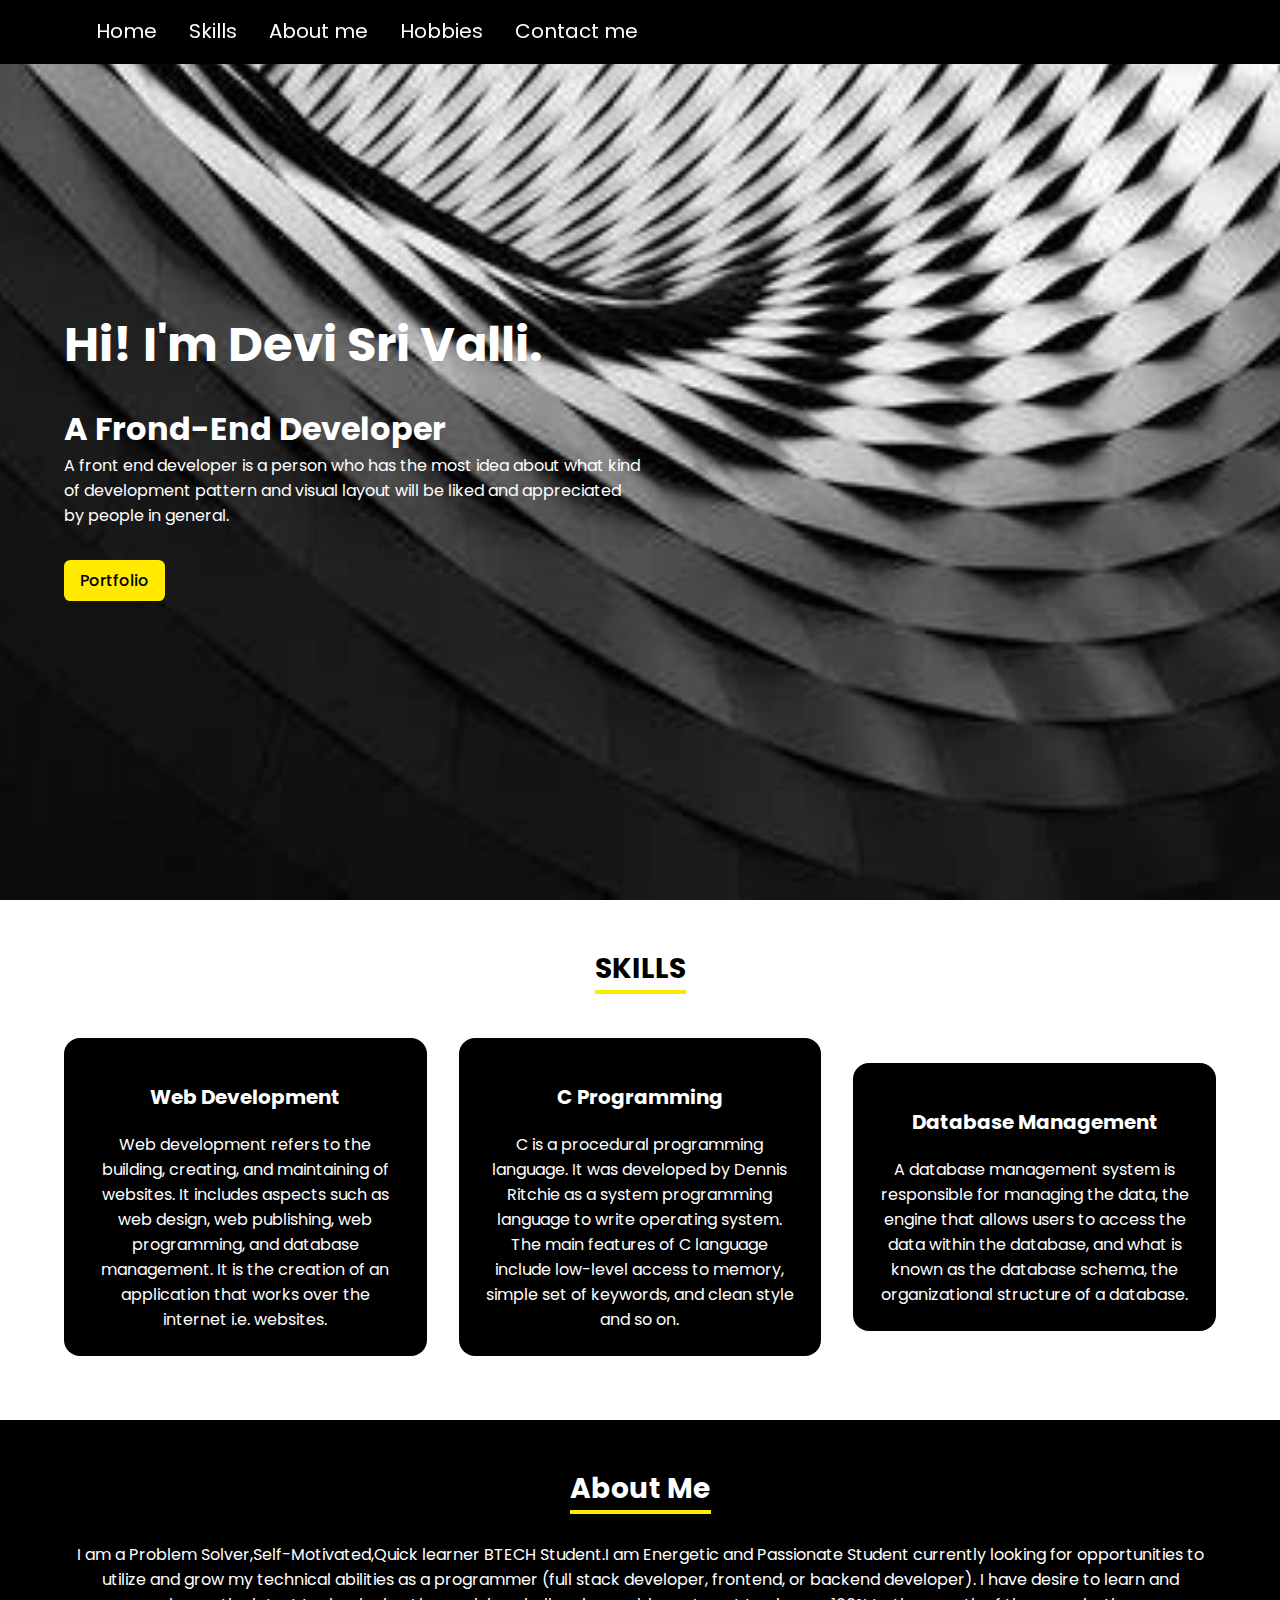
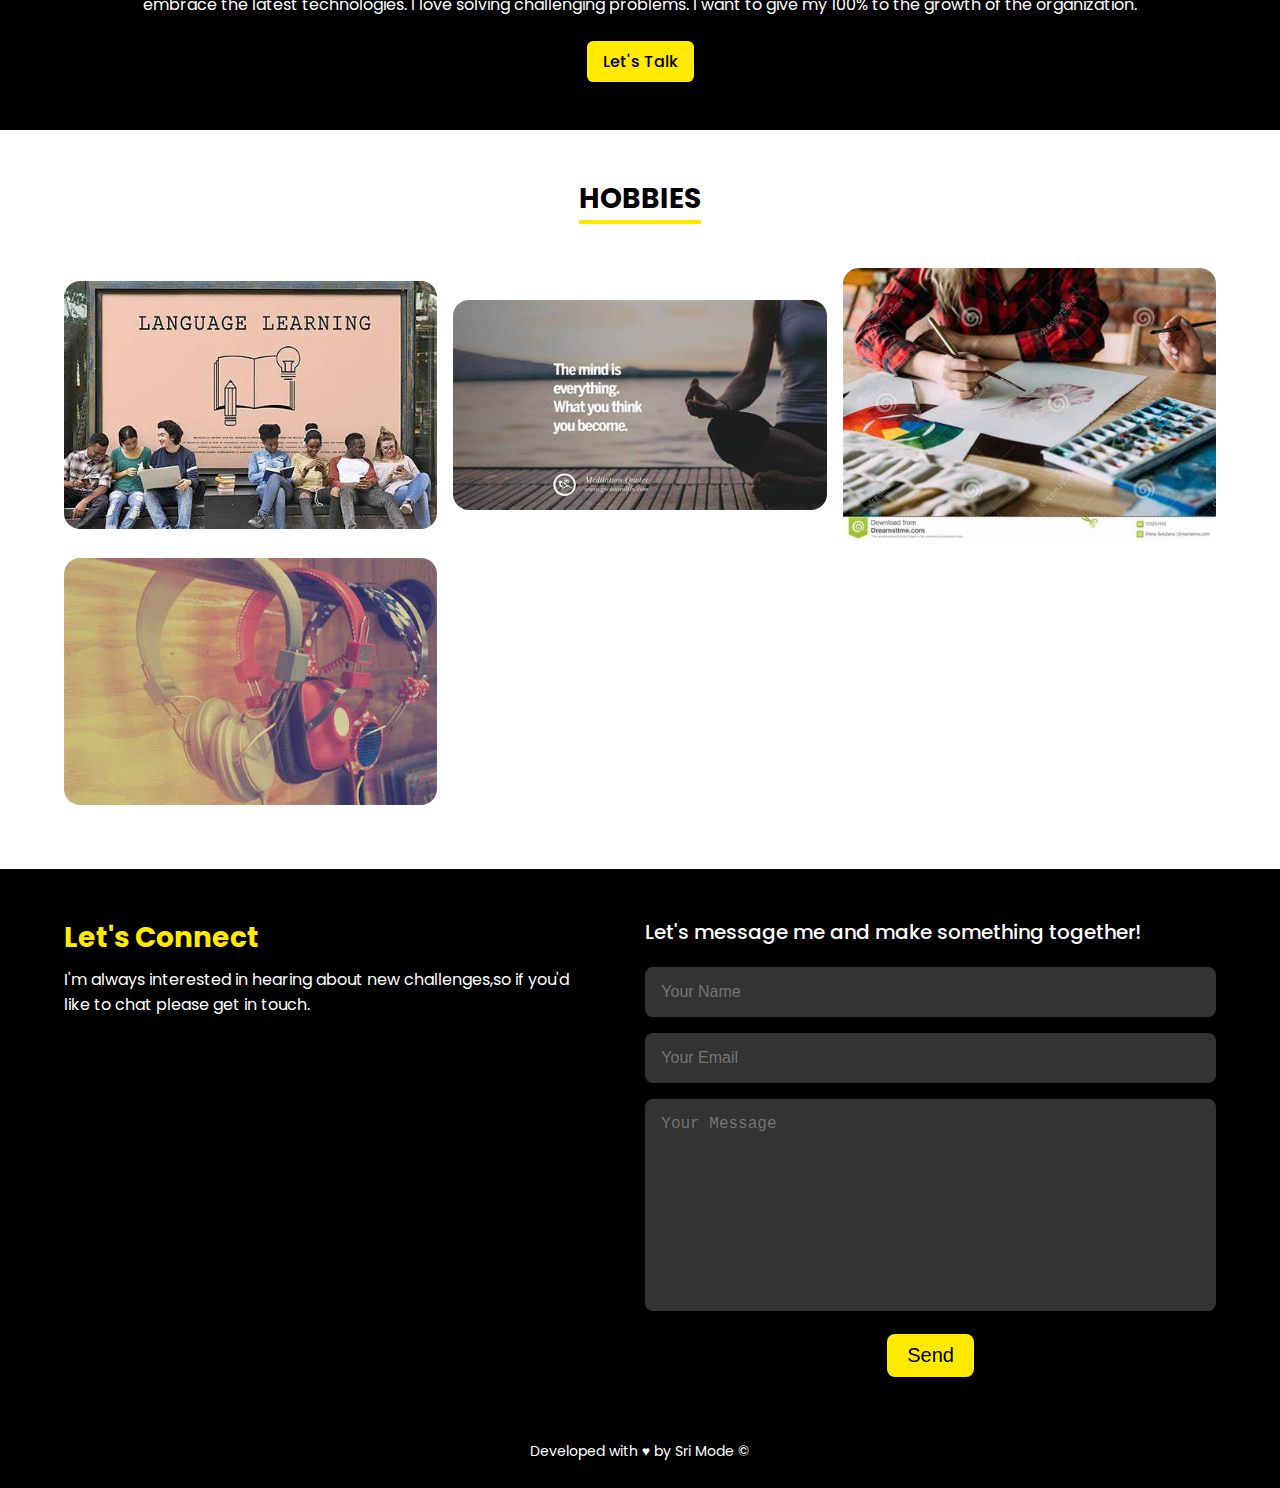
<file: oasis task2/index.html>
<!DOCTYPE html>
<html lang="en">
<head>
  <meta charset="UTF-8">
  <meta http-equiv="X-UA-Compatible" content="IE=edge">
  <meta name="viewport" content="width=device-width, initial-scale=1.0">
  <title>MY PORTFOLIO</title>
  <link rel="stylesheet" href="css/styles.css">
  <link rel="stylesheet" href="css/responsive.css">
  <link rel="stylesheet" href="https://cdnjs.cloudflare.com/ajax/libs/font-awesome/6.2.0/css/all.min.css" integrity="sha512-xh6O/CkQoPOWDdYTDqeRdPCVd1SpvCA9XXcUnZS2FmJNp1coAFzvtCN9BmamE+4aHK8yyUHUSCcJHgXloTyT2A==" crossorigin="anonymous" referrerpolicy="no-referrer" />
</head>
<body>
    <header class="header" id="header">
      <nav class="nav">
        <div class="nav__content container">
          <ul class="nav__links">
            <li class="nav__link"><a href="#header">Home</a></li>
            <li class="nav__link"><a href="#skills">Skills</a></li>
            <li class="nav__link"><a href="#about">About me</a></li>
            <li class="nav__link"><a href="#hobbies">Hobbies</a></li>
            <li class="nav__link"><a href="#contact">Contact me</a></li>
          </ul>
          <div class="nav__icon-menu"><i class="fa-solid fa-bars"></i></div>
        </div>
      </nav>
      <section class="hero" id="hero">
        <div class="hero__content container">
          <h1 class="hero__title">Hi! I'm Devi Sri Valli.</h1>
          <h1>A <span>Frond-End Developer</span></h1>
          <p>A front end developer is a person who has the most idea about what kind of development pattern and visual layout will be liked and appreciated by people in general.</p>
          <a href="#about" class="hero__btn btn">Portfolio</a>
          <div class="social-media social-media--hero">
            <div class="social-media__icon">
              <a href="#"><i class="fa-brands fa-instagram"></i></a>
            </div>
            <div class="social-media__icon">
              <a href="#"><i class="fa-brands fa-linkedin"></i></a>
            </div>
            <div class="social-media__icon">
              <a href="#"><i class="fa-brands fa-github"></i></a>
            </div>
          </div>
        </div>
      </section>
    </header>
    <main class="main">
      <section class="services" id="skills">
        <div class="section__content container">
          <h2 class="section__title section__title--black">SKILLS</h2>
          <div class="services__cards">
            <div class="services__card">
              <i class="services__card-icon fa-solid fa-code"></i>
              <h3 class="services__card-title">Web Development</h3>
              <p class="services__card-description">Web development refers to the building, creating, and maintaining of websites. It includes aspects such as web design, web publishing, web programming, and database management. It is the creation of an application that works over the internet i.e. websites.</p>
            </div>
            <div class="services__card">
              <i class="services__card-icon fa-solid fa-pen-nib"></i>
              <h3 class="services__card-title">C Programming</h3>
              <p class="services__card-description">C is a procedural programming language. It was developed by Dennis Ritchie as a system programming language to write operating system. The main features of C language include low-level access to memory, simple set of keywords, and clean style and so on.</p>
            </div>
            <div class="services__card">
              <i class="services__card-icon fa-solid fa-mobile"></i>
              <h3 class="services__card-title">Database Management</h3>
              <p class="services__card-description">A database management system is responsible for managing the data, the engine that allows users to access the data within the database, and what is known as the database schema, the organizational structure of a database.</p>
            </div>
          </div>
        </div>
      </section>
      <section class="about" id="about">
        <div class="section__content container">
          <h2 class="section__title">About Me</h2>
          <p class="about__text">I am a Problem Solver,Self-Motivated,Quick learner BTECH Student.I am Energetic and Passionate Student currently looking for opportunities to utilize and grow my technical abilities as a programmer (full stack developer, frontend, or backend developer). I have desire to learn and embrace the latest technologies. I love solving challenging problems.
             I want to give my 100% to the growth of the organization.</p>
          <a href="#contact" class="about__btn btn">Let's Talk</a>
        </div>
      </section>
      <section class="proyects" id="hobbies">
        <div class="section__content container">
          <h2 class="section__title section__title--black">HOBBIES</h2>
          <div class="proyects__cards">
            <div class="proyects__card">
              <img src="images/hobbies1.jpg" alt="image of hobby1" class="proyects__card-img">
              <div class="proyects__card-info">
                <h3 class="proyects__card-title">Learning languages</h3>
                <p class="proyects__card-description">Learning new languages gives a good knowledge and very useful.</p>
              </div>
            </div>
            <div class="proyects__card">
              <img src="images/hobbies2.jpg" alt="image of hobby2" class="proyects__card-img">
              <div class="proyects__card-info">
                <h3 class="proyects__card-title">Meditation</h3>
                <p class="proyects__card-description">Meditation gives peacefulness to the mind.The mind is everything what you think you become.</p>
              </div>
            </div>
            <div class="proyects__card">
              <img src="images/hobbies3.jpg" alt="image of hobby3" class="proyects__card-img">
              <div class="proyects__card-info">
                <h3 class="proyects__card-title">Drawing</h3>
                <p class="proyects__card-description">Drawing gives happiness to your soul.</p>
              </div>
            </div>
            <div class="proyects__card">
              <img src="images/hobbies4.jpg" alt="image of proyect" class="proyects__card-img">
              <div class="proyects__card-info">
                <h3 class="proyects__card-title">Listening Music</h3>
                <p class="proyects__card-description">Listening Music removes stress in your body and gives reliefness in certain bad situations.</p>
              </div>
            </div>
          </div>
        </div>
      </section>
      <section class="contact" id="contact">
        <div class="contact__content container">
          <div class="contact__socialmedia">
            <h2>Let's Connect</h2>
            <p>I'm always interested in hearing about new challenges,so if you'd like to chat please get in touch.</p>
            <div class="social-media social-media--contact">
              <div class="social-media__icon">
                <a href="#"><i class="fa-brands fa-instagram"></i></a>
              </div>
              <div class="social-media__icon">
                <a href="#"><i class="fa-brands fa-linkedin"></i></a>
              </div>
              <div class="social-media__icon">
                <a href="#"><i class="fa-brands fa-github"></i></a>
              </div>
            </div>
          </div>
          <div class="contact__form">
            <p>Let's message me and make something together!</p>
           <form action="" class="form">
              <input type="text" class="form__input" placeholder="Your Name" required>
              <input type="email" class="form__input" placeholder="Your Email" required>
              <textarea cols="30" rows="10" placeholder="Your Message" required></textarea>
              <input type="submit" class="form__btn btn" value="Send">
            </form>
          </div>
        </div>
      </section>
    </main>

  <footer class="footer container">
    <p>Developed with ♥ by Sri Mode ©</p>
  </footer>
  <script src="js/main.js"></script>
</body>
</html>
</file>
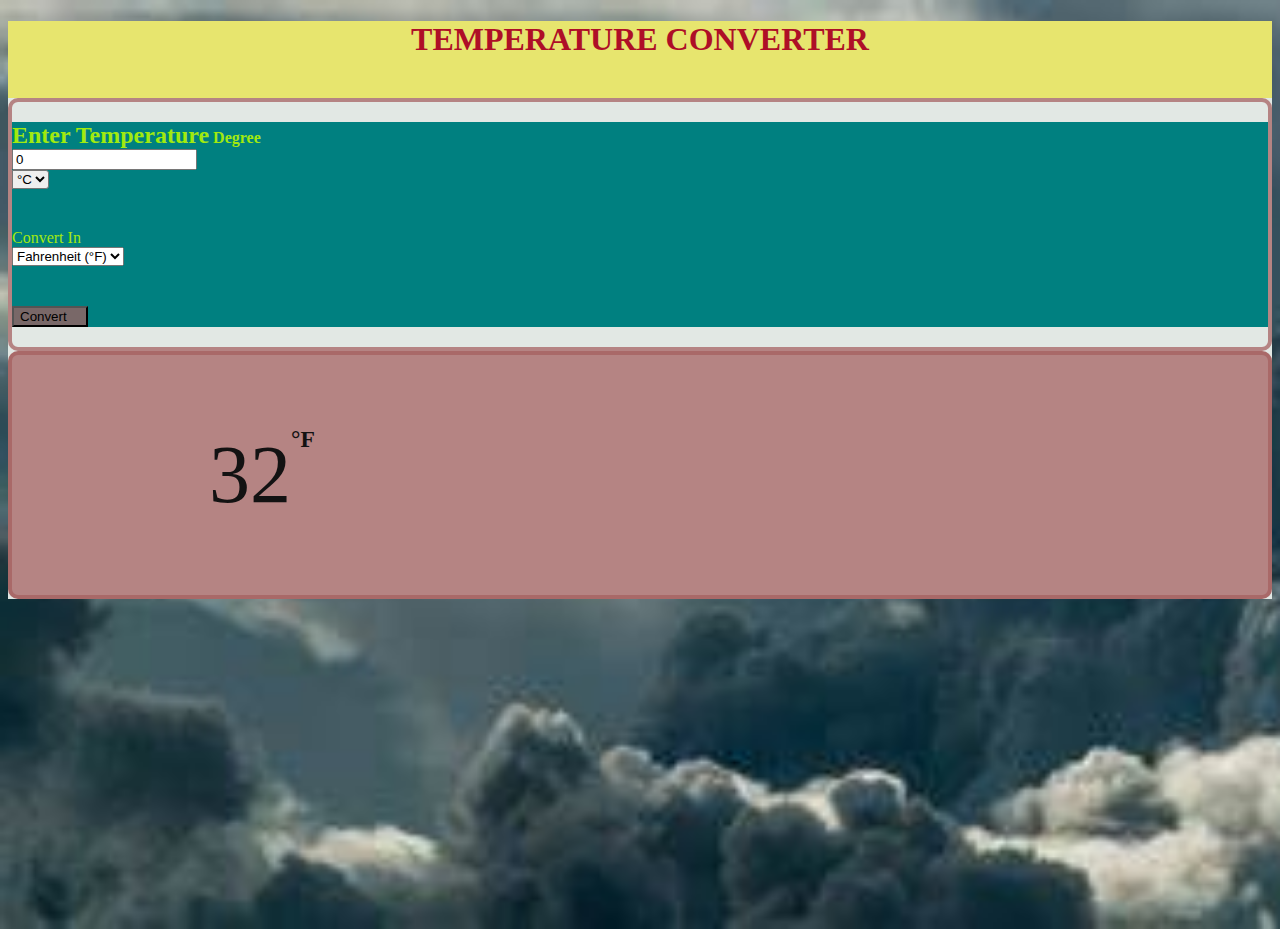
<file: oasis task3/index.html>
<!DOCTYPE html>
<html lang="en">
  <head>
    <meta charset="UTF-8" />
    <meta http-equiv="X-UA-Compatible" content="IE=edge" />
    <meta name="viewport" content="width=device-width, initial-scale=1.0" />
    <title>Convert Temperature</title>
    <link rel="stylesheet"href="https://cdnjs.cloudflare.com/ajax/libs/font-awesome/4.7.0/css/font-awesome.min.css"/>
    <link rel="stylesheet"href="https://cdn.jsdelivr.net/npm/bootstrap@4.6.0/dist/css/bootstrap.min.css"integrity="sha384-B0vP5xmATw1+K9KRQjQERJvTumQW0nPEzvF6L/Z6nronJ3oUOFUFpCjEUQouq2+l"crossorigin="anonymous"/>
    <link rel="stylesheet" href="style.css" />
  </head>
 <body class="d-flex justify-content-center align-items-center min-vh-100">
   <div class="container" style="background-color:rgb(231, 229, 110)" >
     <center style="color:rgb(174, 15, 39) ;"><h1>TEMPERATURE CONVERTER</h1></center><br>
      <div class="row" style="background-color:rgb(226, 232, 228)">
        <div class="card-group col-12 col-md-10 offset-md-1 my-md-auto">
          <div class="card inputSection col-12 col-md-6">
            <div class="card-body">
              <form>
                <div class="row px-3" >
                  <div class="col-12 col-md-11 px-4" style="background-color:teal">
                    <span class="card-title d-block"><b>Enter Temperature</b></span>
                    <label for="degreeInput" class="py-sm-2"><b>Degree</b></label>
                    <div class="input-group">
                      <input type="number"class="form-control"id="inputDegree"name="inputDegree"placeholder="Enter Degree"value="0"/>
                      <div class="input-group-append">
                        <select class="form-control" id="selectInputDegreeType">
                          <option value="C" selected>&deg;C</option>
                          <option value="F">&deg;F</option>
                          <option value="K">K</option>
                        </select>
                      </div>
                    </div>
                    <label for="selectConversionType" class="py-sm-2">Convert In</label>
                    <div class="input-group d-inline-block">
                      <div class="input-group-append">
                        <select class="form-control" id="selectConversionType">
                          <option value="F" selected>
                            Fahrenheit (&deg;F)
                          </option>
                          <option value="C">Celcius (&deg;C)</option>
                          <option value="K">Kelvin (K)</option>
                        </select>
                      </div>
                    </div>
                    <button type="submit"class="convertBtn btn btn-lg col-12 col-md-6 offset-md-3 mt-4 rounded-pill d-flex justify-content-center align-items-center text-white">Convert&emsp;</button>
                  </div>
                </div>
              </form>
            </div>
          </div>
          <div class="card resultSection col-12 col-md-6">
            <div class="card-body d-flex justify-content-center align-items-center">
             <div id="resultValueSection">
                <div id="convertedDegree">32</div>
                <h3 id="degree">&deg;</h3>
                <h3 id="convertedUnit">F</h3>
              </div>
            </div>
          </div>
        </div>
      </div>
    </div>
    <script src="https://code.jquery.com/jquery-3.5.1.slim.min.js" integrity="sha384-DfXdz2htPH0lsSSs5nCTpuj/zy4C+OGpamoFVy38MVBnE+IbbVYUew+OrCXaRkfj" crossorigin="anonymous"></script>
    <script src="https://cdn.jsdelivr.net/npm/bootstrap@4.6.0/dist/js/bootstrap.bundle.min.js" integrity="sha384-Piv4xVNRyMGpqkS2by6br4gNJ7DXjqk09RmUpJ8jgGtD7zP9yug3goQfGII0yAns" crossorigin="anonymous"></script>
   <script src="script.js"></script>
  </body>
</html>
</file>
<file: oasis task2/css/styles.css>
@import url('https://fonts.googleapis.com/css2?family=Poppins:wght@400;500;600&display=swap');
:root{
   --font: 'Poppins', sans-serif;
   --title-font-size: 2.25rem;
   --big-font-size: 1.5rem;
   --middle-font-size: 1.125rem;
   --normal-font-size: 1rem;
   --small-font-size: 0.75rem;
   --bg-color: #000;
   --second-bg-color: #fff;
   --text-color: #fff;
   --second-text-color: #000;
   --main-color: #ffea00;
   --height-nav: 3em;
   --padding-container: 3em 0;
   --border-bottom: 4px solid var(--main-color);
}
*{
  margin: 0;
  padding: 0;
  box-sizing: border-box;
}
html{
  scroll-behavior: smooth;
  scroll-padding-top: 3rem;
}
body{
  font-family: var(--font);
  font-size: var(--normal-font-size);
  color: var(--text-color);
  background-color: var(--bg-color);
}
li{
  list-style-type: none;
}
a{
  text-decoration: none;
  color: inherit;
  font-size: inherit;
}
img{
  max-width: 100%;
  width: 100%;
  height: auto;
  object-fit: cover;
}
textarea{
  resize: none;
}
.container{
  width: 90%;
  max-width: 1200px;
  margin: auto;
  overflow: hidden;
  padding: var(--padding-container);
}
.btn{
  background-color: var(--main-color);
  color: var(--second-text-color);
  font-size: var(--normal-font-size);
  font-weight: 500;
  display: inline-block;
  border: none;
  padding: .5em 1em;
  border-radius: .4em;
  outline: none;
  cursor: pointer;
}
.btn:hover{
  background-color: #caba00;
}
.social-media{
  display: flex;
}
.social-media a{
  font-size: var(--big-font-size);
  transition: color .3s ease;
}
.social-media a:hover{
  color: var(--main-color);
}
.section__content{
  text-align: center;
}
.section__title{
  display: inline-block;
  font-size: var(--big-font-size);
  border-bottom: var(--border-bottom);
  margin-bottom: 1em;
}
.section__title--black{
  color: var(--second-text-color);
}
.header{
  width: 100%;
  height: 100vh;
}
.nav{
  width: 100%;
  position: fixed;
  top: 0;
  left: 0;
  z-index: 10;
  height: var(--height-nav);
  background-color: var(--bg-color);
}
.nav__content{
  height: 100%;
  padding: 0;
  display: flex;
  align-items: center;
  justify-content: space-between;
}
.nav__logo{
  font-size: var(--big-font-size);
  font-weight: 500;
  color: var(--text-color);
  letter-spacing: 1px;
}
.nav__logo span{
  color: var(--main-color);
  font-size: 2rem;
}
.nav__icon-menu{
  font-size: var(--big-font-size);
  cursor: pointer;
}
.nav__links{
  position: absolute;
  top: -150vh;
  left: 0;
  background-color: rgba(255,255,255, .8);
  backdrop-filter: blur(5px);

  width: 100%;
  height: 100vh;
  padding-top: 4em;

  display: flex;
  flex-direction: column;
  align-items: center;

  transition: .8s ease;
}
.nav__link{
  margin-bottom: 2em;
}
.nav__link a{
  font-size: var(--middle-font-size);
  font-weight: 500;
  color: var(--second-text-color);
  text-decoration: underline;
}
.nav.active .nav__links{
  top: var(--height-nav);
}
.hero{
  width: 100%;
  height: 100vh;
  background-image: url('../images/back1.jpg');
  background-size: cover;
  background-position: center;
}
.hero__content{
  height: 100%;
  display: flex;
  flex-direction: column;
  justify-content: center;
  align-items: start;
  position: relative;
}
.hero__content h3{
  font-size: var(--middle-font-size);
}
.hero__title{
  font-size: var(--title-font-size);
  margin: .2em 0 .5em;
}
.hero__title span{
  color: var(--main-color);
}
.hero__content p{
  max-width: 80%;
  margin-bottom: 2em;
}
.social-media--hero{
  flex-direction: column;
  position: absolute;
  bottom: 2em;
  left: 0;
}
.services{
  background-color: var(--second-bg-color);
}
.services__cards{
  margin: 1em 0;
  display: grid;
  grid-template-columns: repeat(auto-fit, minmax(280px, 1fr));
  align-items: center;
  gap: 2rem;
}
.services__card{
  background-color: var(--bg-color);
  padding: 1.5em;
  border-radius: 1em;
  display: flex;
  flex-direction: column;
  justify-content: center;
  align-items: center;
  overflow: hidden;
}
.services__card-icon{
  font-size: var(--big-font-size);
  color: var(--main-color);
}
.services__card-title{
  font-size: var(--middle-font-size);
  margin: 1em 0;
}
.services__card-description{
  text-align: center;
}
.about__text{
  text-align: center;
  margin-bottom: 1.5em;
}
.proyects{
  background-color: var(--second-bg-color);
}
.proyects__cards{
  margin: 1em 0;
  display: grid;
  grid-template-columns: repeat(auto-fit, minmax(280px, 1fr));
  align-items: center;
  gap: 1em;
}
.proyects__card{
  border-radius: 1em;
  display: flex;
  justify-content: center;
  align-items: center;
  overflow: hidden;
  cursor: pointer;
  position: relative;
}
.proyects__card-info{
  display: none;
  position: absolute;
  top: 0;
  left: 0;
  background-color: rgba(0,0,0, .8);
  backdrop-filter: blur(2px);
  width: 100%;
  height: 100%;
  padding: 0 1em;

  flex-direction: column;
  align-items: center;
  justify-content: center;
}
.proyects__card:hover .proyects__card-info{
  display: flex;
}
.proyects__card-title{
  font-size: var(--middle-font-size);
  margin-bottom: .5em;
}
.proyects__card-description{
  text-align: center;
}
.contact__content{
  display: flex;
  flex-direction: column;
  gap: 4em;
}
.contact__socialmedia h2{
  font-size: var(--big-font-size);
  color: var(--main-color);
}
.contact__socialmedia p{
  margin: .5em 0 1em;
}
.social-media--contact{
  gap: 2em;
}
.contact__form p{
  font-size: var(--middle-font-size);
  margin-bottom: 1em;
  font-weight: 500;
}
.form__input,
.form textarea{
  width: 100%;
  padding: 1em;
  margin-bottom: 1em;
  border-radius: .5em;
  border: none;
  outline: none;
  font-size: var(--normal-font-size);
  background-color: #333333;
  color: var(--text-color);
}
.form__btn{
  display: block;
  margin: 0 auto;
  font-size: var(--middle-font-size);
}
.footer{
  padding: 1em 0;
}
.footer p{
  font-size: var(--small-font-size);
  text-align: center;
}
</file>
<file: oasis task2/css/responsive.css>
@media (min-width: 768px){
 :root{
    --title-font-size: 2.5rem;
    --big-font-size: 1.75rem;
    --middle-font-size: 1.25rem;
    --normal-font-size: 1rem;
    --small-font-size: 0.875rem;
    --height-nav: 4em;
  }
  .hero__content p{
    max-width: 50%;
  }
  .contact__content{
    flex-direction: row;
  }
}
@media (min-width: 960px){
  .nav__icon-menu{
    display: none;
  }
 .nav__links{
    position: static;
    background-color: transparent;
    width: auto;
    height: 100%;
    margin-top: 0;
    padding-top: 0;
    flex-direction: row;
    transition: none;
  }
  .nav__link{
    margin-left: 2em;
    margin-bottom: 0;
    padding-bottom: 2px;
    position: relative;
  }
  .nav__link::after{
    content: '';
    width: 0;
    height: .2em;
    background-color: var(--main-color);
    position: absolute;
    bottom: 0;
    left: 0;
    transition: width .3s ease;
  }
  .nav__link:hover::after{
    width: 100%;
  }
  .nav__link a{
    color: var(--text-color);
    font-weight: normal;
    text-decoration: none;
  }
}
@media (min-width: 1024px){
  :root{
    --title-font-size: 3rem;
  }
}
@media (min-width: 1200px){
  .nav__logo{
    font-size: 1.875rem;
  }
  .nav__logo span{
    font-size: 3rem;
  }
  .hero__content h3{
    font-size: 1.625rem;
  }
  .social-media--hero{
    flex-direction: row;
    gap: 2em;
  }
  .proyects__cards{
    grid-template-columns: repeat(3, 1fr);
  }
}
</file>
<file: oasis task3/style.css>
:root {
  --primary-color:rgba(165, 95, 95, 0.732);
  --secondary-color:rgb(161, 234, 15);
}
body {
  color: var(--secondary-color);
  height: 100vh;
  background-image:url('temp.jpg');
  background-repeat: no-repeat;
  background-size: cover;
}
.card {
  padding: 20px 0px;
  border: 4px var(--primary-color) solid;
  border-radius: 10px;
}
.card-title {
  font-size: 24px;
  padding: 20px 0px;
  font-weight: 600;
}
label {
  font-weight: 500;
}
select {
  margin-bottom: 40px;
}
#selectInputDegreeType {
  border-radius: 0px 3px 3px 0px;
}
.convertBtn {
  min-width: 10px;
  background-color: var(--primary-color);
}
.convertBtn:hover {
  transition: 0.5s;
  background-color: var(--secondary-color);
}
#resultValueSection {
  display: flex;
  justify-content: center;
  align-items: center;
  max-width: 500px;
  height: 200px;
  word-wrap: normal;
  text-align: center;
  font-size-adjust: 0.58;
}
#convertedDegree {
  font-size: 65px;
  font-weight: 500;
  max-width: 500px;
}
#convertedUnit,
#degree {
  padding-bottom: 70px;
}
.resultSection {
  background-color: var(--primary-color);
  color: rgb(19, 18, 18);
}
@media only screen and (max-width: 600px) {
 body {
    display: relative;
    overflow: hidden;
  }
 .card-group {
    padding: 0;
  }
 .card {
    border: none;
    border-radius: 0;
    padding: 0;
  }
 .card-title {
    line-height: 40px;
  }
 .card-body {
    padding: 0;
  }
 .resultSection {
    position: fixed;
    top: 0;
    padding: 10px 0px;
    text-align: center;
  }
 .inputSection {
    margin-top: 60%;
  }
  #degree,
  #convertedUnit {
    padding-top: 50px;
  }
}
</file>
